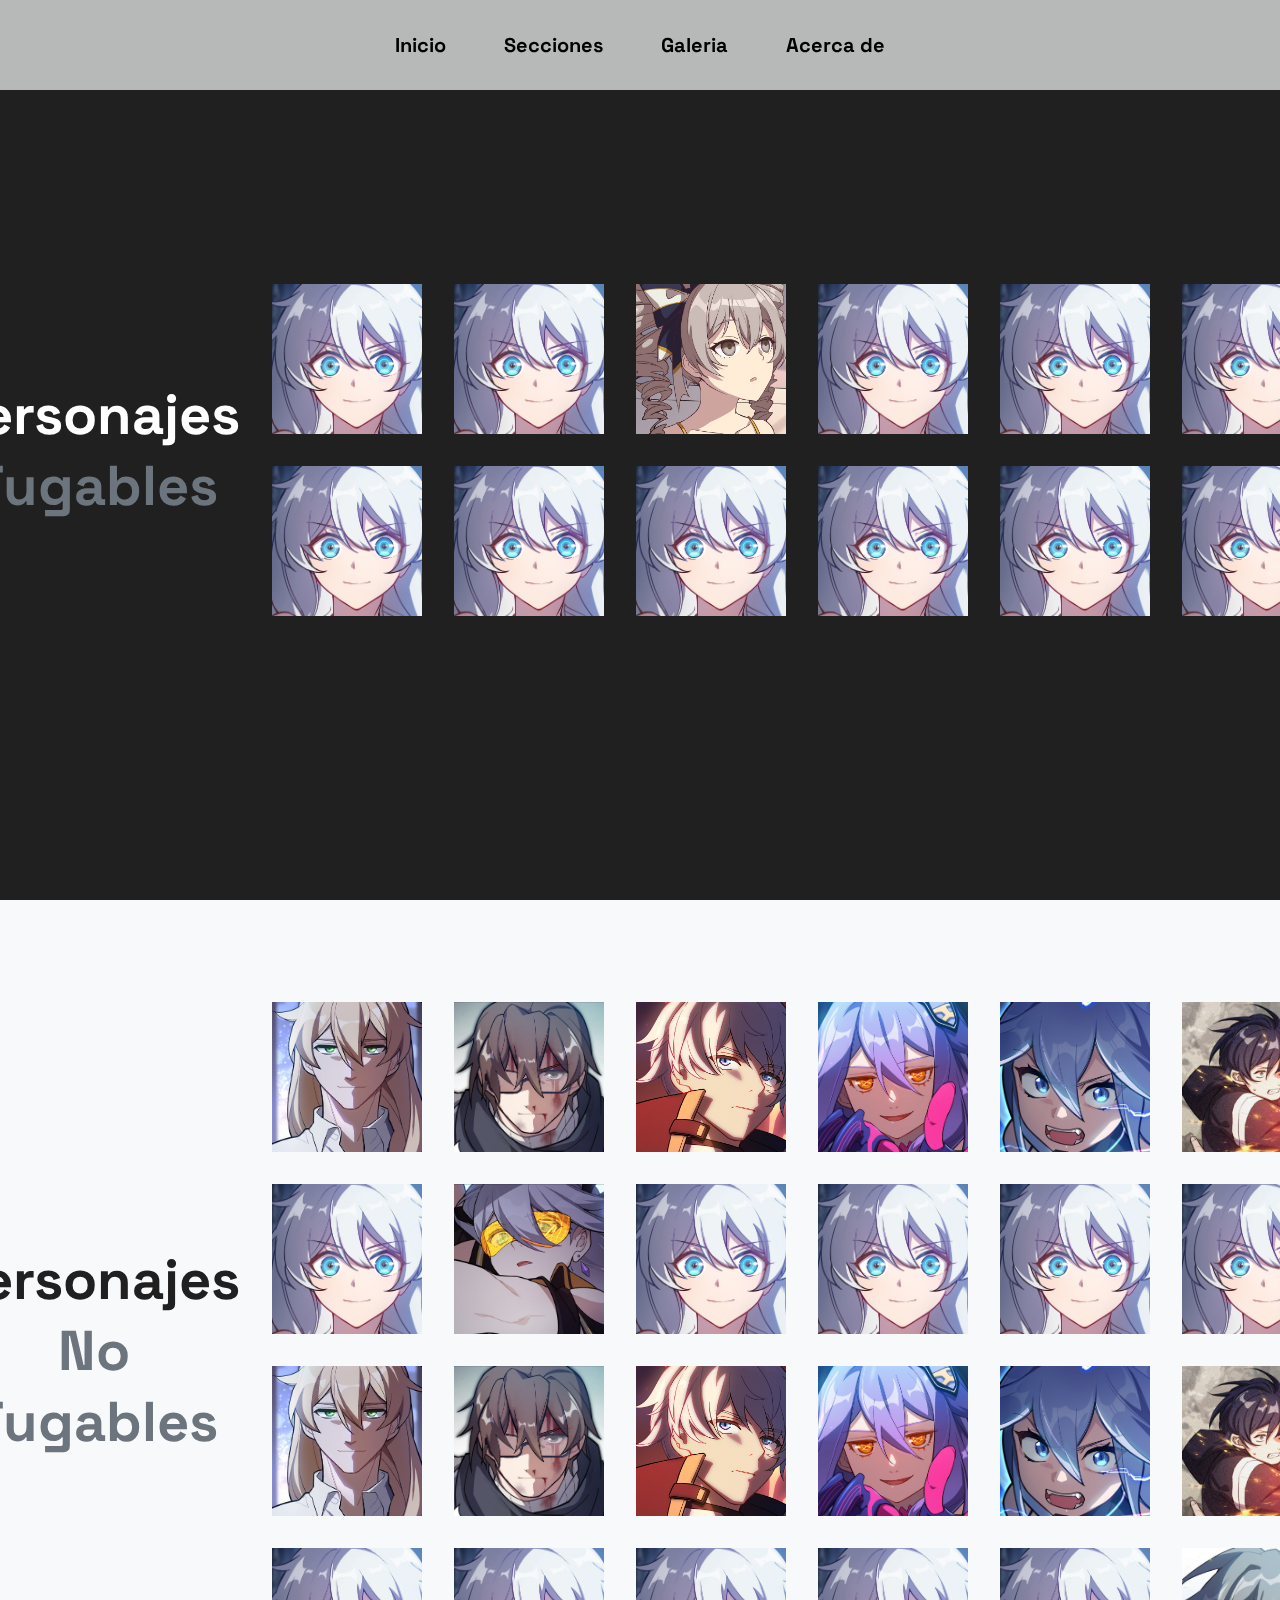
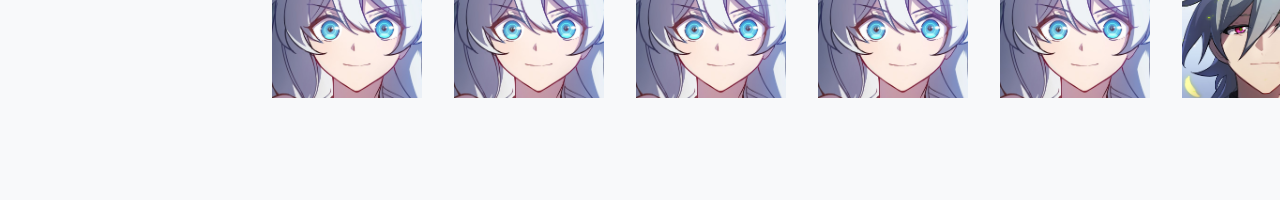
<file: paginas/character.html>
<!DOCTYPE html>
<html lang="en">
<head>
    <meta charset="UTF-8">
    <meta http-equiv="X-UA-Compatible" content="IE=edge">
    <meta name="viewport" content="width=device-width, initial-scale=1.0">
    <title>Honkai Impact 3DR | Personajes</title>
    <link rel="stylesheet" href="/css/characterSytle.css">
</head>
<body>
    <div class="navbar">
        <ul class="nav">
            <li>
                <a href="/index.html">Inicio</a>
            </li>
            <li>
                <a href="/index.html#section">Secciones</a>
            </li>
            <li>
                <a href="/index.html#gallery">Galeria</a>
            </li>
            <li>
                <a href="#about">Acerca de</a>
            </li>
        </ul>
    </div>
    <div class="section characters">
        <div class="container characters-container">
            <h1 class="title">Personajes <span style="color: #6C757D;">Jugables</span></h1>
            <div class="character-list">
                <a class="personaje" href="#">
                    <img src="/imagenes/characters/kiana.jfif">
                </a>
                <a class="personaje" href="#">
                    <img src="/imagenes/characters/kiana.jfif">
                </a>
                <a class="personaje" href="#">
                    <img src="/imagenes/characters/bronya.jfif">
                </a>
                <a class="personaje" href="#">
                    <img src="/imagenes/characters/kiana.jfif">
                </a>
                <a class="personaje" href="#">
                    <img src="/imagenes/characters/kiana.jfif">
                </a>
                <a class="personaje" href="#">
                    <img src="/imagenes/characters/kiana.jfif">
                </a>
                <a class="personaje" href="#">
                    <img src="/imagenes/characters/kiana.jfif">
                </a>
                <a class="personaje" href="#">
                    <img src="/imagenes/characters/kiana.jfif">
                </a>
                <a class="personaje" href="#">
                    <img src="/imagenes/characters/kiana.jfif">
                </a>
                <a class="personaje" href="#">
                    <img src="/imagenes/characters/kiana.jfif">
                </a>
                <a class="personaje" href="#">
                    <img src="/imagenes/characters/kiana.jfif">
                </a>
                <a class="personaje" href="#">
                    <img src="/imagenes/characters/kiana.jfif">
                </a>
            </div>
        </div>
    </div>
    <div class="section characters2">
        <div class="container characters-container">
            <h1 class="title2">Personajes <span style="color: #6C757D;">No Jugables</span></h1>
            <div class="character-list">
                <a class="personaje" href="#">
                    <img src="/imagenes/characters/otto.jfif">
                </a>
                <a class="personaje" href="#">
                    <img src="/imagenes/characters/weltY.jfif">
                </a>
                <a class="personaje" href="#">
                    <img src="/imagenes/characters/kevin.jfif">
                </a>
                <a class="personaje" href="#">
                    <img src="/imagenes/characters/sirin.jfif">
                </a>
                <a class="personaje" href="#">
                    <img src="/imagenes/characters/benares.jfif">
                </a>
                <a class="personaje" href="#">
                    <img src="/imagenes/characters/weltJ.jfif">
                </a>
                <a class="personaje" href="#">
                    <img src="/imagenes/characters/kiana.jfif">
                </a>
                <a class="personaje" href="#">
                    <img src="/imagenes/characters/cecilia.jfif">
                </a>
                <a class="personaje" href="#">
                    <img src="/imagenes/characters/kiana.jfif">
                </a>
                <a class="personaje" href="#">
                    <img src="/imagenes/characters/kiana.jfif">
                </a>
                <a class="personaje" href="#">
                    <img src="/imagenes/characters/kiana.jfif">
                </a>
                <a class="personaje" href="#">
                    <img src="/imagenes/characters/kiana.jfif">
                </a>
                <a class="personaje" href="#">
                    <img src="/imagenes/characters/otto.jfif">
                </a>
                <a class="personaje" href="#">
                    <img src="/imagenes/characters/weltY.jfif">
                </a>
                <a class="personaje" href="#">
                    <img src="/imagenes/characters/kevin.jfif">
                </a>
                <a class="personaje" href="#">
                    <img src="/imagenes/characters/sirin.jfif">
                </a>
                <a class="personaje" href="#">
                    <img src="/imagenes/characters/benares.jfif">
                </a>
                <a class="personaje" href="#">
                    <img src="/imagenes/characters/weltJ.jfif">
                </a>
                <a class="personaje" href="#">
                    <img src="/imagenes/characters/kiana.jfif">
                </a>
                <a class="personaje" href="#">
                    <img src="/imagenes/characters/kiana.jfif">
                </a>
                <a class="personaje" href="#">
                    <img src="/imagenes/characters/kiana.jfif">
                </a>
                <a class="personaje" href="#">
                    <img src="/imagenes/characters/kiana.jfif">
                </a>
                <a class="personaje" href="#">
                    <img src="/imagenes/characters/kiana.jfif">
                </a>
                <a class="personaje" href="#">
                    <img src="/imagenes/characters/su.jfif">
                </a>
            </div>
        </div>
    </div>
</body>
</html>
</file>
<file: css/characterSytle.css>
@font-face {
    font-family: "spaceGrotesk";
    src: url("/fonts/SpaceGrotesk-Bold.ttf");
}
*{
    margin: 0;
    padding: 0;
    font-family: "spaceGrotesk" ,sans-serif;
    list-style-type: none;
    text-decoration: none;
}
.navbar{
    background-color: rgb(248, 249, 250,.7);
    color: black;
    position:fixed;
    top:0;
    width: 100%;
    display: flex;
    justify-content: center;
    /*justify-content: space-between;*/
    align-items: center;
    min-height: 10vh;
}
.nav{
    display: flex;
    justify-content: space-between;
    align-items: center;
    column-gap: 3rem;
    font-size: 20px;
}
.nav a{
    padding: 5px 5px;
    color: black;
}
.nav a:hover{
    background-color: #202020;
    color: whitesmoke;
}
.characters{
    background-color: #202020;

}
.characters2{
    background-color: #F8F9FA;
}
.section{
    min-height: 100vh;
    display: flex;
    justify-content: center;
    align-items: center;
}
.container{
    display: flex;
    justify-content:space-between;
    align-items: center;
    column-gap: 2rem;
}
.title{
    color: white;
    font-size: 3.5rem;
    text-align: center;
}
.title2{
    color: #202020;
    font-size: 3.5rem;
    text-align: center;
}
.character-list{
    display: grid;
    grid-template-columns: 1fr 1fr 1fr 1fr 1fr 1fr;
    column-gap: 2rem;
    row-gap: 2rem;
}
.personaje{
    min-height: 150px;
    min-width: 150px;
    max-height: 150px;
    max-width: 150px;
}
.personaje img{
    object-fit: cover;
    min-height: 150px;
    min-width: 150px;
    max-height: 150px;
    max-width: 150px;
}
</file>
